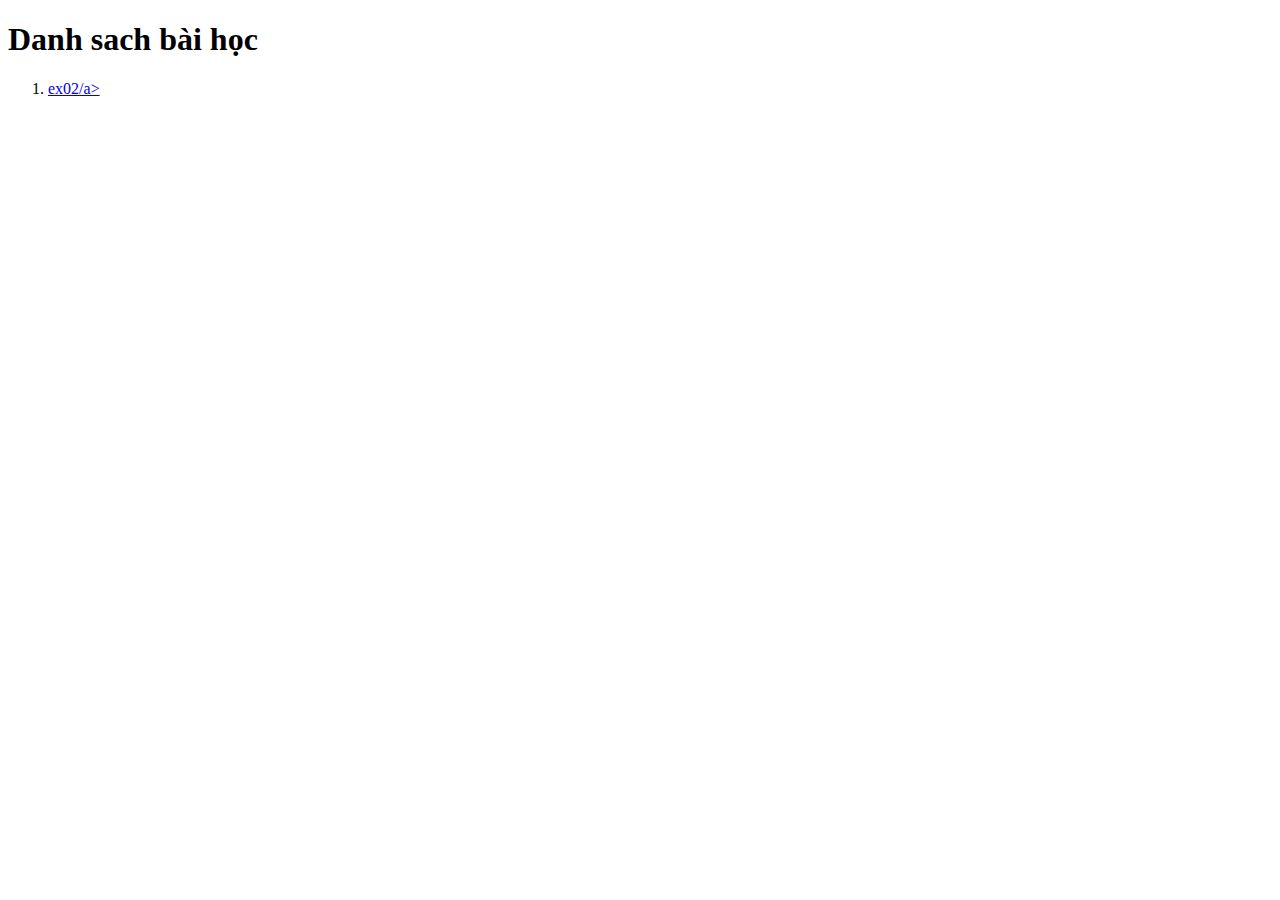
<file: index.html>
<!DOCTYPE html>
<html lang="en">

<head>
    <meta charset="UTF-8">
    <meta name="viewport" content="width=device-width, initial-scale=1.0">
    <title>Document</title>
</head>

<body>
    <h1>Danh sach bài học</h1>
    <ol>
        <li><a href="Day1/ex02.html">ex02/a></li>
    </ol>
</body>

</html>
</file>
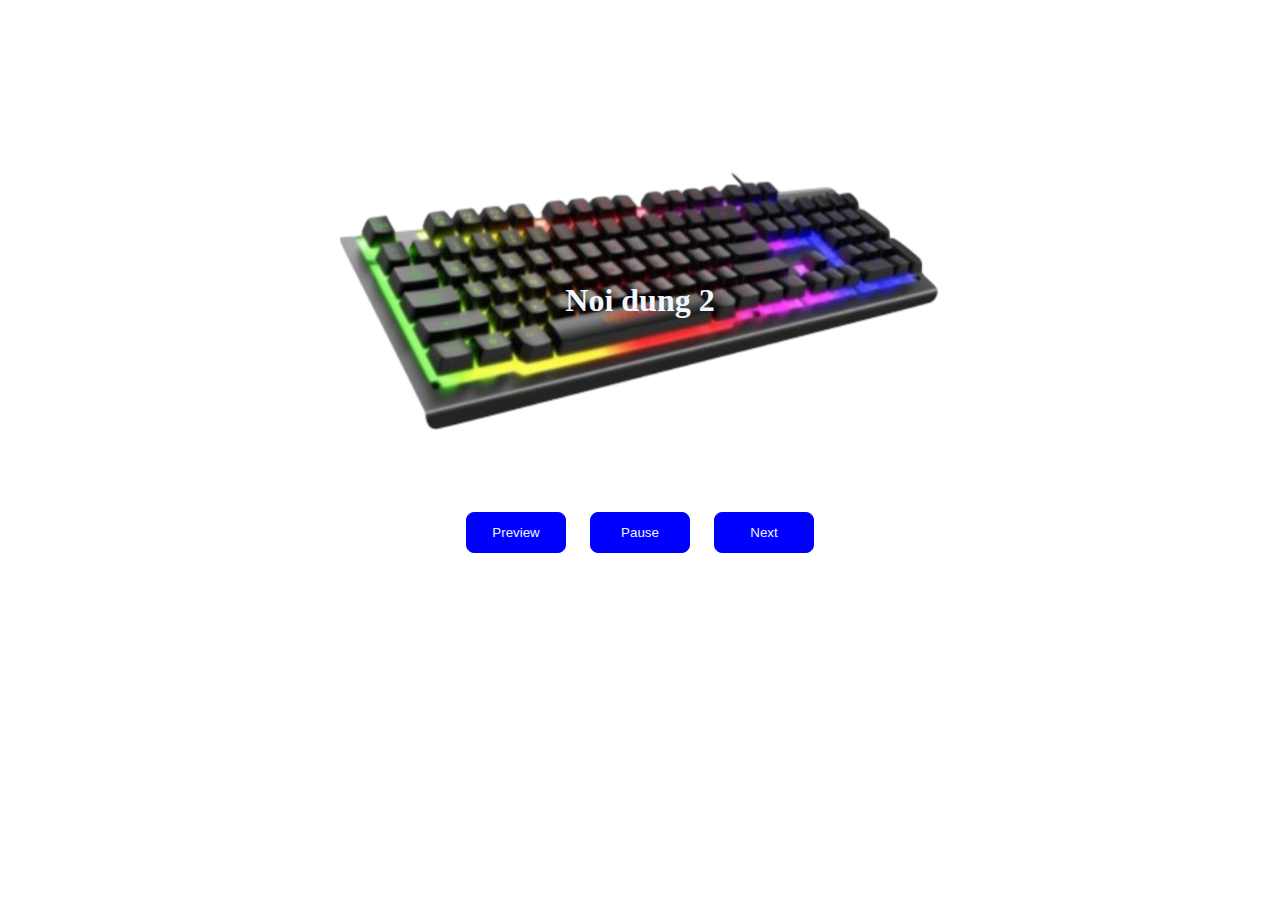
<file: Banner/index.html>
<!DOCTYPE html>
<html lang="en">

<head>
    <meta charset="UTF-8">
    <meta name="viewport" content="width=device-width, initial-scale=1.0">
    <title>slide show</title>
    <link rel="stylesheet" href="style.css">
</head>

<body>
    <section class="slide-show">
        <div class="slides">
            <div class="slide">
                <img src="image/product_1.svg" alt="">
                <div class="content">Noi dung 1</div>
            </div>
            <div class="slide">
                <img src="image/product_2.svg" alt="">
                <div class="content">Noi dung 2</div>
            </div>
            <div class="slide">
                <img src="image/product_3.svg" alt="">
                <div class="content">Noi dung 3</div>
            </div>
            <div class="slide">
                <img src="image/product_4.svg" alt="">
                <div class="content">Noi dung 4</div>
            </div>
        </div>
        <div class="btn-box">
            <button class="btn" onclick="preview()">Preview</button>
            <button class="btn" id="pause">Pause</button>
            <button class="btn" onclick="next()">Next</button>
        </div>
    </section>
    <script src="main.js"></script>
</body>

</html>
</file>
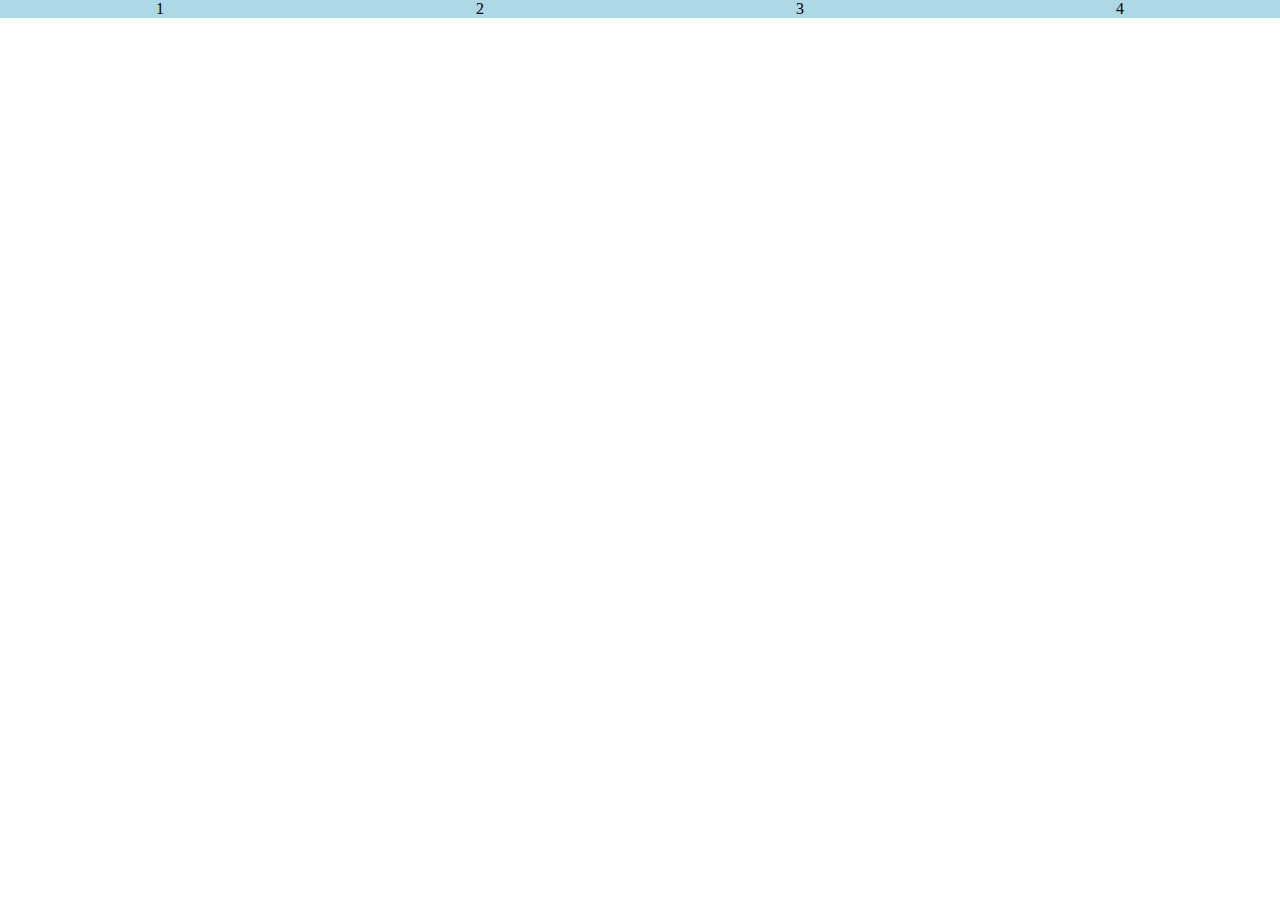
<file: Grid/index.html>
<!DOCTYPE html>
<html lang="vi">
<head>
    <meta charset="UTF-8">
    <meta name="viewport" content="width=device-width, initial-scale=1.0">
    <title>CSS Grid Auto-Fit</title>
    <style>
        *{
            margin: 0;
            padding: 0;
        }
        .container {
            display: grid;
            grid-template-columns: repeat(auto-fit, minmax(150px, 1fr));
            /* gap: 10px; */
            background: #ddd;
            /* padding: 10px; */
        }

        .item {
            background: lightblue;
            
            text-align: center;
            /* padding: 20px;
            font-size: 20px;
            border-radius: 5px; */
        }
    </style>
</head>
<body>

<div class="container">
    <div class="item">1</div>
    <div class="item">2</div>
    <div class="item">3</div>
    <div class="item">4</div>
</div>

</body>
</html>
</file>
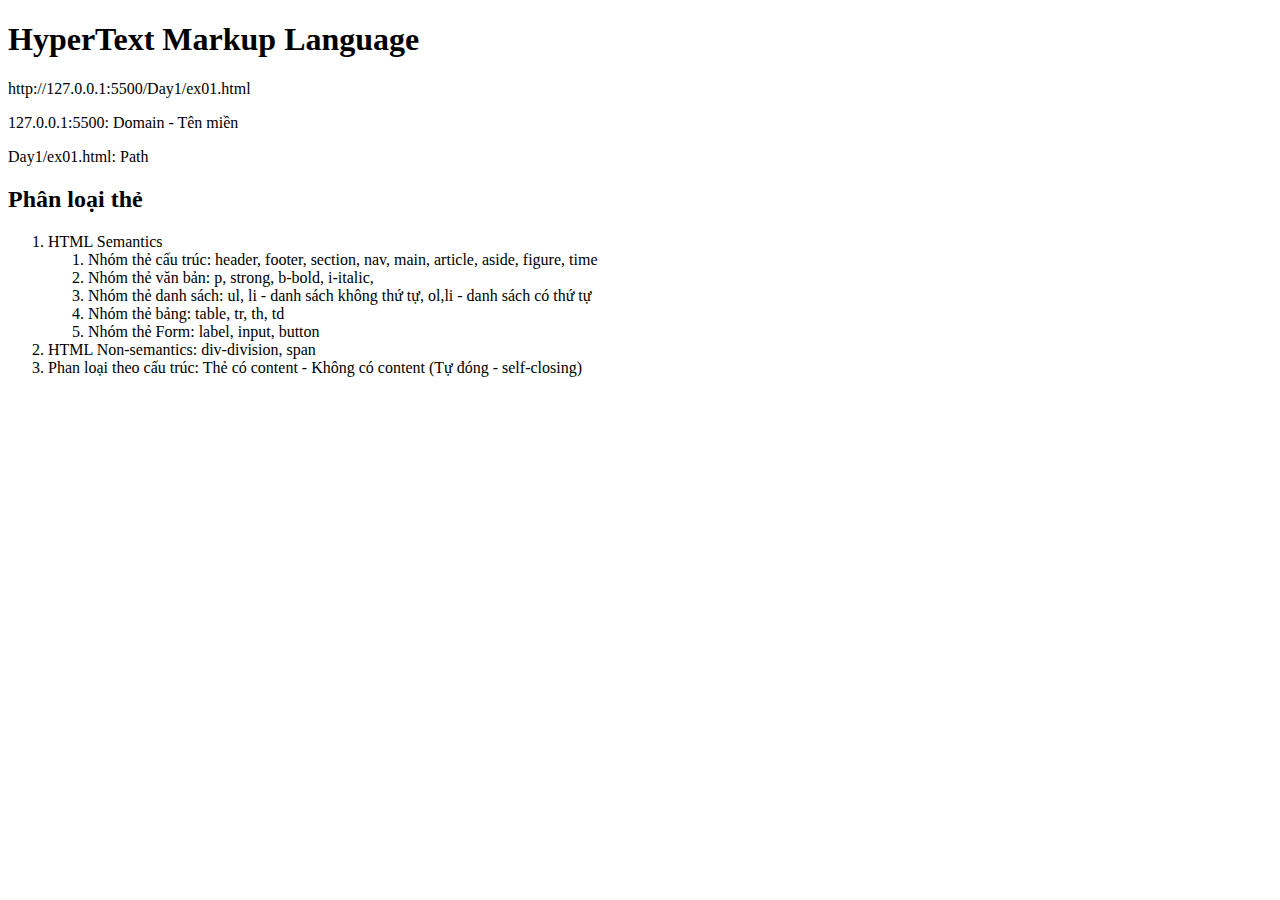
<file: Day1/ex01.html>
<!DOCTYPE html>
<html lang="en">

<head>
    <meta charset="UTF-8">
    <meta name="viewport" content="width=device-width, initial-scale=1.0">
    <title>Document</title>
</head>

<body>
    <h1>HyperText Markup Language</h1>
    <p>http://127.0.0.1:5500/Day1/ex01.html</p>
    <p>127.0.0.1:5500: Domain - Tên miền</p>
    <p>Day1/ex01.html: Path</p>

    <h2>Phân loại thẻ</h2>
    <ol>
        <li>HTML Semantics</li>
        <ol>
            <li>Nhóm thẻ cấu trúc: header, footer, section, nav, main, article, aside, figure, time</li>
            <li>Nhóm thẻ văn bản: p, strong, b-bold, i-italic,</li>
            <li>Nhóm thẻ danh sách: ul, li - danh sách không thứ tự, ol,li - danh sách có thứ tự</li>
            <li>Nhóm thẻ bảng: table, tr, th, td</li>
            <li>Nhóm thẻ Form: label, input, button</li>
        </ol>
        <li>HTML Non-semantics: div-division, span</li>
        <li>Phan loại theo cấu trúc: Thẻ có content - Không có content (Tự đóng - self-closing)</li>
    </ol>
</body>

</html>
</file>
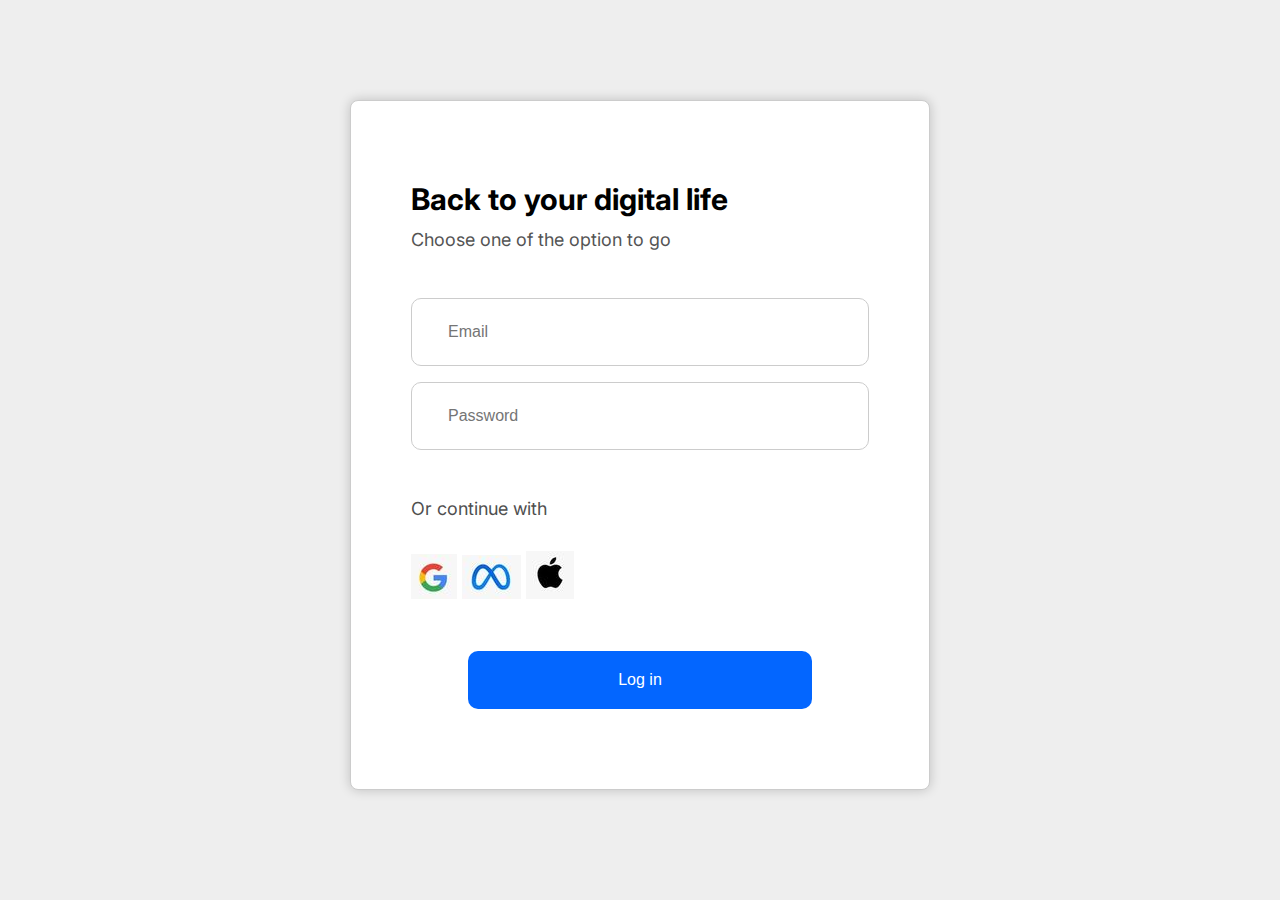
<file: Day1/ex02.html>
<!DOCTYPE html>
<html lang="en">

<head>
    <meta charset="UTF-8">
    <meta name="viewport" content="width=device-width, initial-scale=1.0">
    <title>Document</title>
    <link rel="preconnect" href="https://fonts.googleapis.com">
    <link rel="preconnect" href="https://fonts.gstatic.com" crossorigin>
    <link
        href="https://fonts.googleapis.com/css2?family=Inter:ital,opsz,wght@0,14..32,100..900;1,14..32,100..900&display=swap"
        rel="stylesheet">
    <link rel="stylesheet" href="ex02.css">
</head>

<body>
    <form>
        <div class="form__title">
            <h1>Back to your digital life</h1>
            <p class="des">Choose one of the option to go</p>
        </div>
        <input placeholder="Email" type="email">
        <input placeholder="Password" type="password">

        <p>Or continue with</p>
        <div class="socials">
            <span class="icon icon-google"><img src="./assets/icon/icon-google.png" alt=""></span>
            <span class="icon icon-meta"><img src="./assets/icon/icon-meta.png" alt=""></span>
            <span class="icon icon-apple"><img src="./assets/icon/icon-apple.png" alt=""></span>
        </div>

        <button>Log in</button>
    </form>
</body>

</html>
</file>
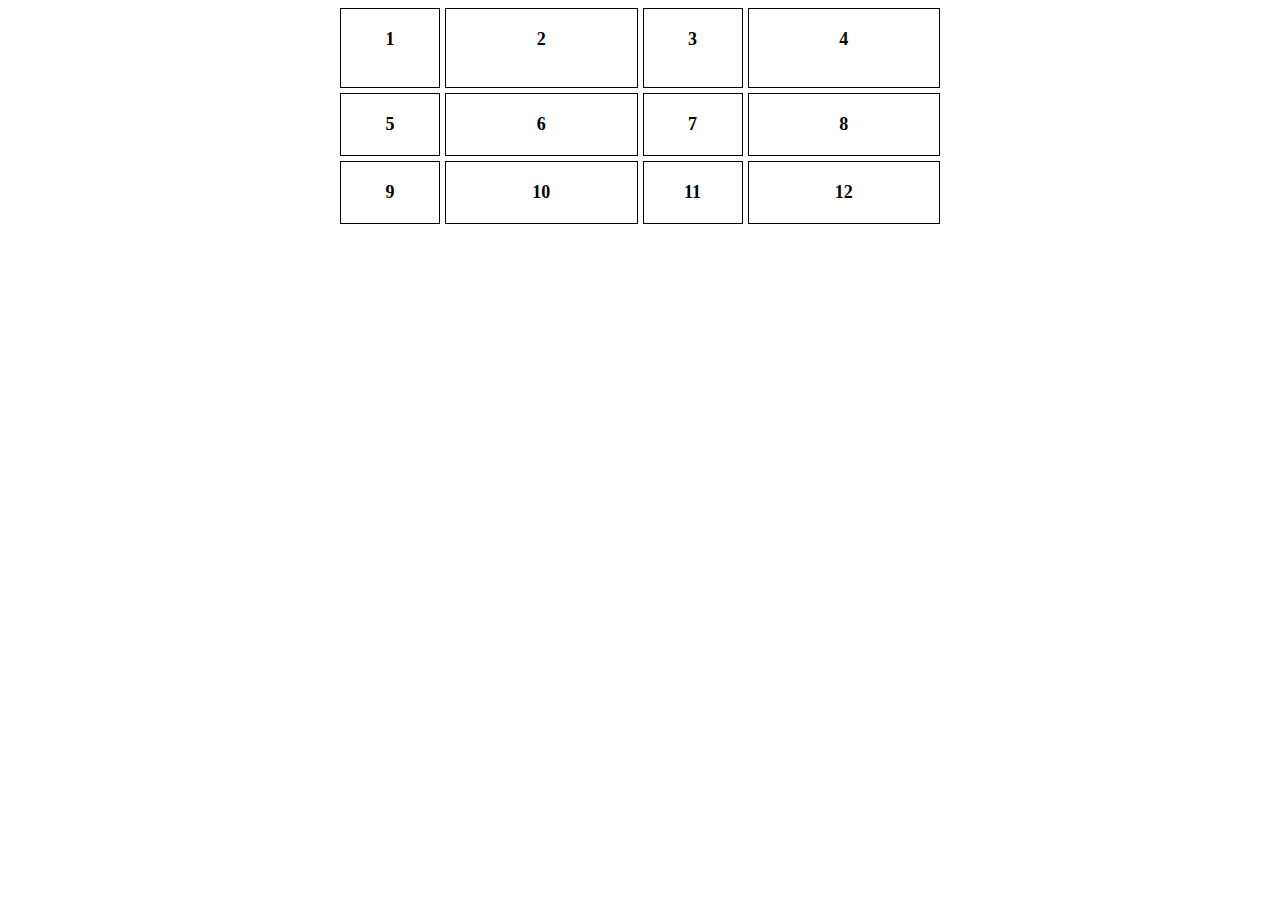
<file: Grid/bai_tap_1.html>
<!DOCTYPE html>
<html lang="vi">
<head>
    <meta charset="UTF-8">
    <meta name="viewport" content="width=device-width, initial-scale=1.0">
    <title>Grid Cơ Bản</title>
    <style>
        .container{
            display: grid;
            grid-template-columns: 100px 1fr 100px 1fr;
            grid-template-rows: 80px auto auto;
            gap: 5px;
            width: 100%;
            max-width: 600px;
            margin: auto;

        }
        .item{
            border: 1px solid black;
            text-align: center;
            /* padding: 10px; */
            padding: 20px;
            font-size: 18px;
            font-weight: bold;
        }
    </style>
    
</head>
<body>

    <div class="container">
        <div class="item">1</div>
        <div class="item">2</div>
        <div class="item">3</div>
        <div class="item">4</div>
        <div class="item">5</div>
        <div class="item">6</div>
        <div class="item">7</div>
        <div class="item">8</div>
        <div class="item">9</div>
        <div class="item">10</div>
        <div class="item">11</div>
        <div class="item">12</div>
    </div>

</body>
</html>
</file>
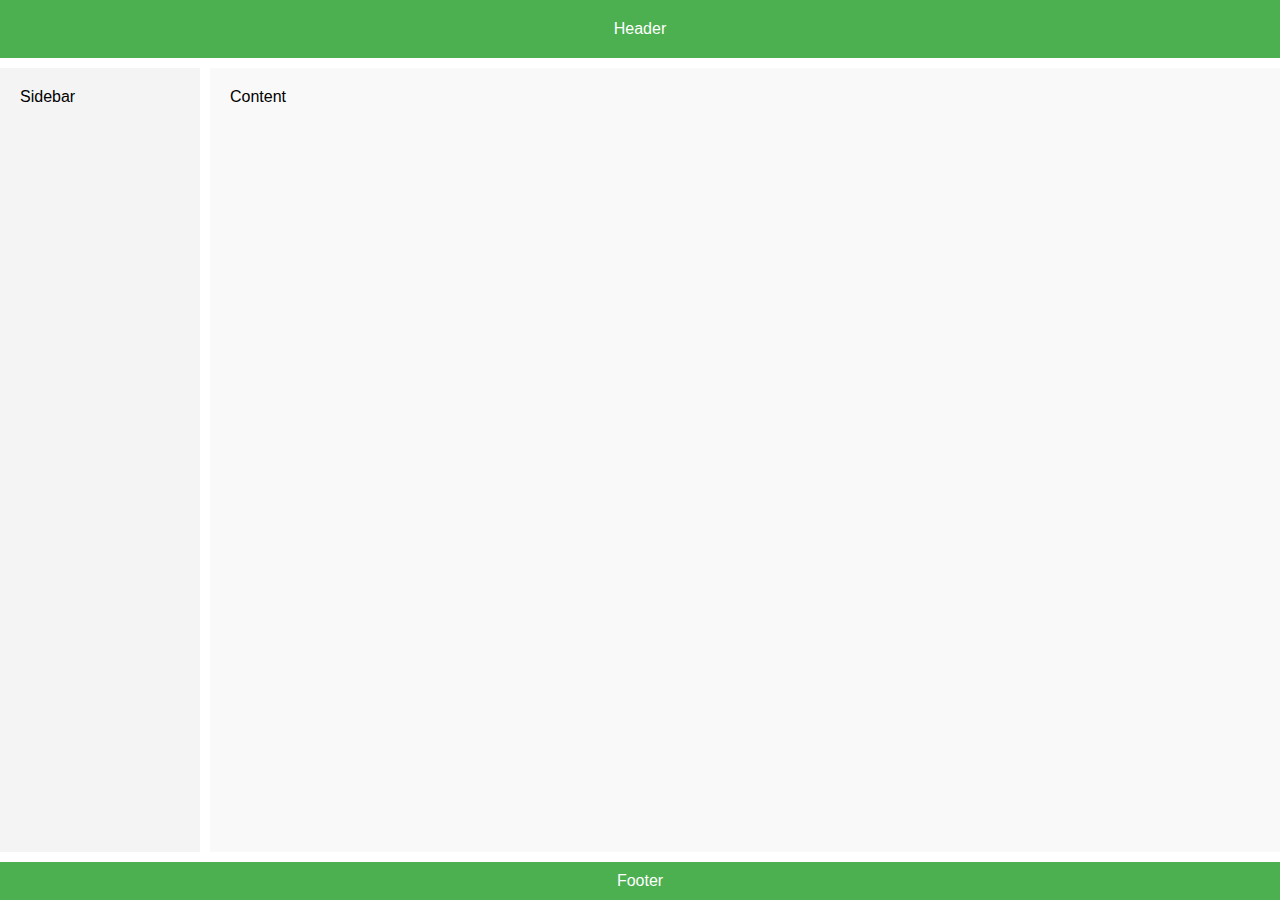
<file: Grid/bai_tap_3.html>
<!DOCTYPE html>
<html lang="en">
<head>
    <meta charset="UTF-8">
    <meta name="viewport" content="width=device-width, initial-scale=1.0">
    <title>Grid Layout</title>
    <style>
        body {
            margin: 0;
            font-family: Arial, sans-serif;
        }

        .container {
            display: grid;
            grid-template-columns: 200px 1fr; /* 2 cột: sidebar 200px, content chiếm phần còn lại */
            grid-template-rows: auto 1fr auto; /* 3 hàng: header, content, footer */
            grid-template-areas:
                "header header"
                "sidebar content"
                "footer footer"; /* Định nghĩa layout bằng grid-template-areas */
            height: 100vh; /* Chiếm toàn bộ chiều cao của màn hình */
            gap: 10px; /* Khoảng cách giữa các ô */
        }

        header {
            grid-area: header;
            background: #4CAF50;
            color: white;
            text-align: center;
            padding: 20px;
        }

        sidebar {
            grid-area: sidebar;
            background: #f4f4f4;
            padding: 20px;
        }

        .content {
            grid-area: content;
            background: #f9f9f9;
            padding: 20px;
        }

        footer {
            grid-area: footer;
            background: #4CAF50;
            color: white;
            text-align: center;
            padding: 10px;
        }

        @media screen and (max-width: 768px) {
            .container {
                grid-template-columns: 1fr; /* 1 cột, sidebar xuống dưới */
                grid-template-areas:
                    "header"
                    "content"
                    "sidebar"
                    "footer"; /* Sidebar xuống dưới content */
            }
        }
    </style>
</head>
<body>

    <div class="container">
        <header>Header</header>
        <sidebar>Sidebar</sidebar>
        <div class="content">Content</div>
        <footer>Footer</footer>
    </div>

</body>
</html>
</file>
<file: Banner/style.css>
*{
    margin: 0;
    padding: 0;
    box-sizing: border-box;
}
.slide-show{
    width: 600px;
    height: auto;
    margin: 100px auto 0;
}
.slides{
    width: 100%;
    height: 400px;
}

.slide{
    width: 100%;
    height: 100%;
    position: relative;
    display: none;
} 

.slide img{
    width: 100%;
    height: 100%;
}

.slide > .content{
    position: absolute;
    top: 50%;
    left: 50%;
    transform: translate(-50%, -50%);
    color: aliceblue;
    font-size: 2rem;
    font-weight: 700;
}

.btn-box{
    width: 100%;
    display: flex;
    justify-content: center;
}

.btn{
    margin: 12px;
    padding:12px 24px;
    min-width: 100px;
    border-radius: 8px;
    border: 1px solid blue;
    background-color: blue;
    transition: all ease 0.3s;
    cursor: pointer;
    text-align: center;
    color: aliceblue;
}
.btn:hover{
    opacity: 0.6;
}
</file>
<file: Day1/ex02.css>
* {
  padding: 0;
  margin: 0;
  box-sizing: border-box;
}
html {
  font-family: "Inter", serif;
  font-size: 18px;
}

body {
  background-color: #eee;
}

form {
  width: 580px;
  max-width: 100%;
  border: 1px solid #ccc;
  border-radius: 8px;
  background-color: #fff;
  box-shadow: 0 0 12px rgba(0, 0, 0, 0.2);
  padding: 80px 60px;
  margin: 100px auto;
  /* text-align: center; */
}

.form__title {
  margin-bottom: 48px;
}
h1 {
  font-size: 30px;
  margin-bottom: 12px;
}
p.des {
  color: #545454;
}

input {
  display: block;
  width: 100%;
  margin-bottom: 16px;
  padding: 24px 36px;
  font-size: 16px;
  color: #4f4f4f;
  border: 1px solid #ccc;
  border-radius: 10px;
}

input:last-of-type {
  margin-bottom: 48px;
}

p {
  color: #4f4f4f;
  margin-bottom: 32px;
}

.socials {
  margin-bottom: 48px;
}

form button {
  padding: 20px 150px;
  background-color: #0366ff;
  border: none;
  border-radius: 10px;
  color: #fff;
  font-size: 16px;
  display: block;
  margin: 0px auto;
}
</file>
